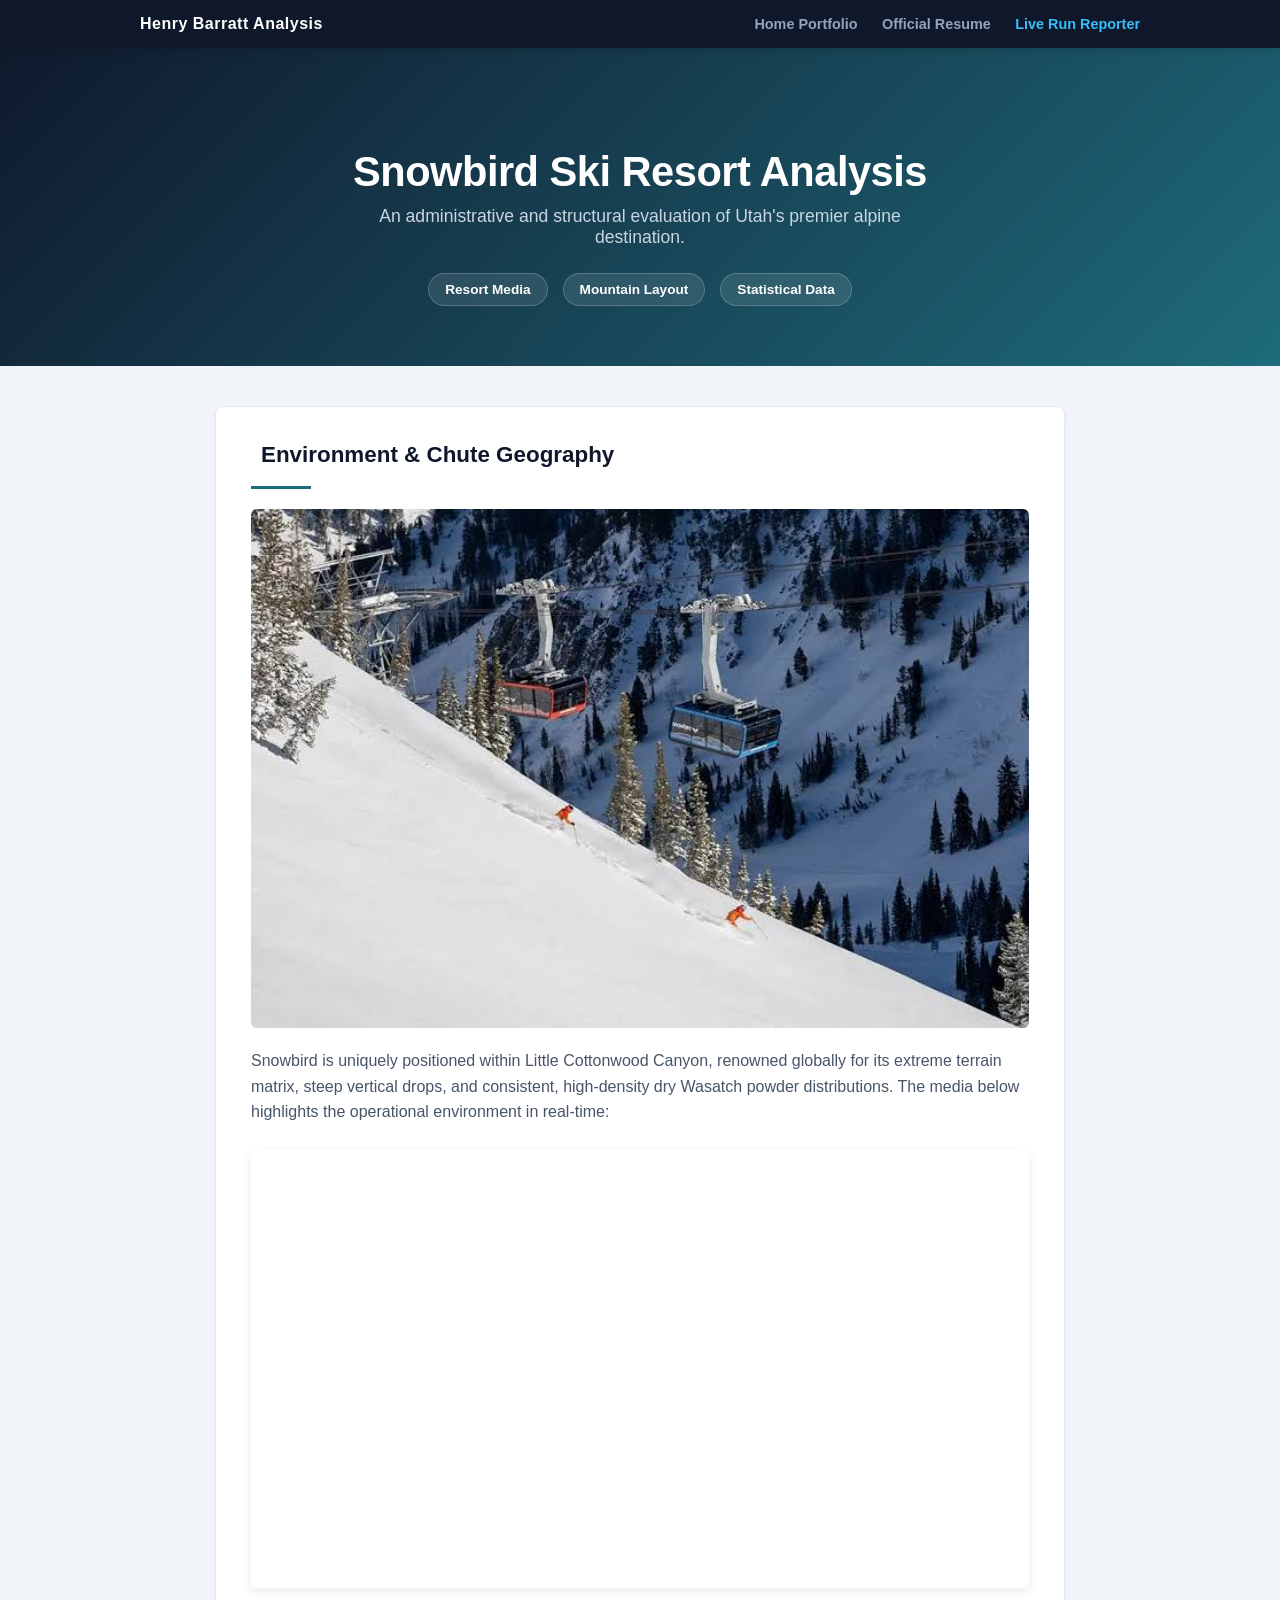
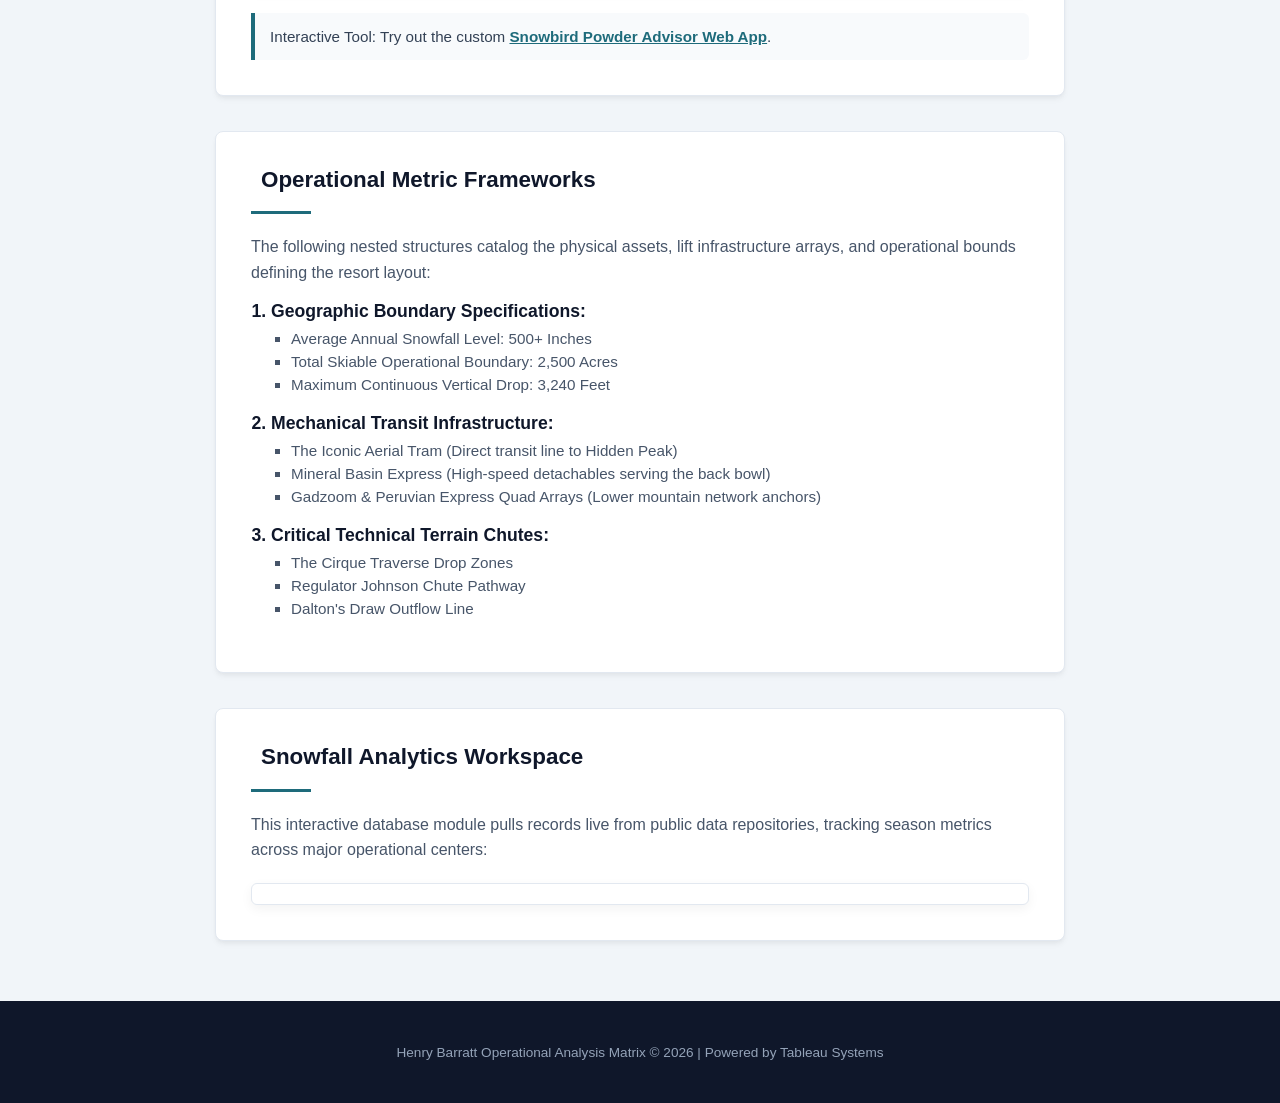
<file: scratch.html>
<!DOCTYPE html>
<html lang="en">
<head>
    <meta charset="UTF-8">
    <meta name="viewport" content="width=device-width, initial-scale=1.0">
    <title>Snowbird Analysis Page - Henry Barratt</title>
    <link rel="stylesheet" href="scratch-style.css">
</head>
<body>

    <nav class="scratch-nav">
        <div class="nav-container">
            <span class="nav-brand">Henry Barratt Analysis</span>
            <div class="nav-links">
                <a href="index.html">Home Portfolio</a>
                <a href="Resume.html">Official Resume</a>
                <a href="app.html" style="color: #38bdf8;">Live Run Reporter</a>
            </div>
        </div>
    </nav>

    <header class="scratch-header">
        <div class="header-overlay">
            <h1>Snowbird Ski Resort Analysis</h1>
            <p>An administrative and structural evaluation of Utah's premier alpine destination.</p>
            
            <div class="anchor-menu">
                <a href="#media-section">Resort Media</a>
                <a href="#stats-section">Mountain Layout</a>
                <a href="#data-section">Statistical Data</a>
            </div>
        </div>
    </header>

    <main class="main-wrapper">

        <div id="media-section" class="box-container shadow-card">
            <h2><i class="fas fa-camera"></i> Environment & Chute Geography</h2>
            <hr class="accent-line">
            
            <img src="assets/img/snowbird.jpg" alt="Snowy Mountains" class="scratch-img text-shadow">
            
            <p class="content-text">Snowbird is uniquely positioned within Little Cottonwood Canyon, renowned globally for its extreme terrain matrix, steep vertical drops, and consistent, high-density dry Wasatch powder distributions. The media below highlights the operational environment in real-time:</p>
            
            <div class="video-wrapper">
                <iframe 
                    src="https://www.youtube.com/embed/S_8qMv_1n-o" 
                    title="Snowbird Skiing Video" 
                    allow="accelerometer; autoplay; clipboard-write; encrypted-media; gyroscope; picture-in-picture" 
                    allowfullscreen>
                </iframe>
            </div>
            
            <div class="app-cta">
                <span>Interactive Tool:</span> Try out the custom <a href="app.html">Snowbird Powder Advisor Web App</a>.
            </div>
        </div>

        <div id="stats-section" class="box-container shadow-card">
            <h2><i class="fas fa-list-ol"></i> Operational Metric Frameworks</h2>
            <hr class="accent-line">
            <p class="content-text">The following nested structures catalog the physical assets, lift infrastructure arrays, and operational bounds defining the resort layout:</p>
            
            <ol class="custom-ol">
                <li><strong>Geographic Boundary Specifications:</strong>
                    <ul class="custom-ul">
                        <li>Average Annual Snowfall Level: 500+ Inches</li>
                        <li>Total Skiable Operational Boundary: 2,500 Acres</li>
                        <li>Maximum Continuous Vertical Drop: 3,240 Feet</li>
                    </ul>
                </li>
                <li><strong>Mechanical Transit Infrastructure:</strong>
                    <ul class="custom-ul">
                        <li>The Iconic Aerial Tram (Direct transit line to Hidden Peak)</li>
                        <li>Mineral Basin Express (High-speed detachables serving the back bowl)</li>
                        <li>Gadzoom & Peruvian Express Quad Arrays (Lower mountain network anchors)</li>
                    </ul>
                </li>
                <li><strong>Critical Technical Terrain Chutes:</strong>
                    <ul class="custom-ul">
                        <li>The Cirque Traverse Drop Zones</li>
                        <li>Regulator Johnson Chute Pathway</li>
                        <li>Dalton's Draw Outflow Line</li>
                    </ul>
                </li>
            </ol>
        </div>

        <div id="data-section" class="box-container shadow-card">
            <h2><i class="fas fa-chart-bar"></i> Snowfall Analytics Workspace</h2>
            <hr class="accent-line">
            <p class="content-text">This interactive database module pulls records live from public data repositories, tracking season metrics across major operational centers:</p>
            
            <div class="tableau-wrapper" style="padding: 10px; background-color: #ffffff;">
                <div class='tableauPlaceholder' id='viz1781308153225' style='position: relative; width: 100%; margin: 0 auto;'>
                    <noscript>
                        <a href='#'>
                            <img alt='Snowbird Stats ' src='https:&#47;&#47;public.tableau.com&#47;static&#47;images&#47;Sn&#47;SnowbirdStatsDashboard&#47;SnowbirdStats&#47;1_rss.png' style='border: none' />
                        </a>
                    </noscript>
                    <object class='tableauViz' style='display:none;'>
                        <param name='host_url' value='https%3A%2F%2Fpublic.tableau.com%2F' /> 
                        <param name='embed_code_version' value='3' /> 
                        <param name='site_root' value='' />
                        <param name='name' value='SnowbirdStatsDashboard&#47;SnowbirdStats' />
                        <param name='tabs' value='no' />
                        <param name='toolbar' value='yes' />
                        <param name='static_image' value='https:&#47;&#47;public.tableau.com&#47;static&#47;images&#47;Sn&#47;SnowbirdStatsDashboard&#47;SnowbirdStats&#47;1.png' /> 
                        <param name='animate_transition' value='yes' />
                        <param name='display_static_image' value='yes' />
                        <param name='display_spinner' value='yes' />
                        <param name='display_overlay' value='yes' />
                        <param name='display_count' value='yes' />
                        <param name='language' value='en-US' />
                        <param name='filter' value='publish=yes' />
                    </object>
                </div>                
                <script type='text/javascript'>                    
                    var divElement = document.getElementById('viz1781308153225');                    
                    var vizElement = divElement.getElementsByTagName('object')[0];                    
                    if ( divElement.offsetWidth > 800 ) { 
                        vizElement.style.minWidth='420px';vizElement.style.maxWidth='650px';vizElement.style.width='100%';vizElement.style.minHeight='587px';vizElement.style.maxHeight='887px';vizElement.style.height=(divElement.offsetWidth*0.75)+'px';
                    } else if ( divElement.offsetWidth > 500 ) { 
                        vizElement.style.minWidth='420px';vizElement.style.maxWidth='650px';vizElement.style.width='100%';vizElement.style.minHeight='587px';vizElement.style.maxHeight='887px';vizElement.style.height=(divElement.offsetWidth*0.75)+'px';
                    } else { 
                        vizElement.style.width='100%';vizElement.style.height='1377px';
                    }                     
                    var scriptElement = document.createElement('script');                    
                    scriptElement.src = 'https://public.tableau.com/javascripts/api/viz_v1.js';                    
                    vizElement.parentNode.insertBefore(scriptElement, vizElement);                
                </script>
            </div>
        </div>
        
    </main>

    <footer class="scratch-footer">
        <p>Henry Barratt Operational Analysis Matrix &copy; 2026 | Powered by Tableau Systems</p>
    </footer>

</body>
</html>
</file>
<file: scratch-style.css>
/* CSS COMMENT: Modern Redesigned External Stylesheet for the Snowbird Analysis Page */

/* Core Layout Design & Typography Overrides */
body {
    background-color: #f1f5f9; /* Soft modern neutral gray background */
    font-family: 'Segoe UI', Tahoma, Geneva, Verdana, sans-serif; /* Clean modern font */
    margin: 0;
    padding: 0;
    color: #1e293b;
}

/* FIXED POSITIONING: Modern fixed, shadow-anchored navigation bar top element */
.scratch-nav {
    position: fixed;
    top: 0;
    left: 0;
    width: 100%;
    background-color: #0f172a; /* Ultra-dark sleek navy slate */
    box-shadow: 0 2px 10px rgba(0, 0, 0, 0.15);
    z-index: 1000;
}

.nav-container {
    max-width: 1000px;
    margin: 0 auto;
    display: flex;
    justify-content: space-between;
    align-items: center;
    padding: 15px 20px;
}

.nav-brand {
    color: #ffffff;
    font-weight: 700;
    letter-spacing: 0.5px;
}

.nav-links a {
    color: #94a3b8;
    text-decoration: none;
    margin-left: 20px;
    font-weight: 600;
    font-size: 0.9rem;
    transition: color 0.2s ease;
}

/* LINK STATE HOVER: Interactive hover transition effects */
.nav-links a:hover {
    color: #38bdf8; /* Vibrant light blue focal point accent */
}

/* Hero Header Block Styling Container */
.scratch-header {
    background-color: #1e293b;
    background-image: linear-gradient(135deg, #0f172a 0%, #1e6b7b 100%); /* Elegant gradient fill */
    color: #ffffff;
    text-align: center;
    padding: 120px 20px 60px 20px; /* Generous spacing for layout breathability */
}

.scratch-header h1 {
    font-size: 2.6rem;
    font-weight: 700;
    margin-bottom: 10px;
    letter-spacing: -0.5px;
}

.scratch-header p {
    font-size: 1.1rem;
    color: #cbd5e1;
    max-width: 600px;
    margin: 0 auto 25px auto;
}

/* Anchor Menu Button Layout links */
.anchor-menu {
    display: flex;
    justify-content: center;
    gap: 15px;
}

.anchor-menu a {
    background-color: rgba(255, 255, 255, 0.1);
    color: #ffffff;
    padding: 8px 16px;
    text-decoration: none;
    border-radius: 20px;
    font-size: 0.85rem;
    font-weight: 600;
    transition: all 0.2s ease;
    border: 1px solid rgba(255, 255, 255, 0.2);
}

.anchor-menu a:hover {
    background-color: #38bdf8;
    color: #0f172a;
    border-color: #38bdf8;
}

/* Content Container Structural Layout Framework */
.main-wrapper {
    max-width: 850px;
    margin: 40px auto;
    padding: 0 20px;
}

/* Distinct positioning divs for our content sections */
.box-container {
    background-color: #ffffff;
    padding: 35px;
    margin-bottom: 35px;
    border-radius: 8px;
    border: 1px solid #e2e8f0;
}

/* Shadow drop effect custom class */
.shadow-card {
    box-shadow: 0 4px 6px -1px rgba(0, 0, 0, 0.05), 0 2px 4px -1px rgba(0, 0, 0, 0.03);
}

.box-container h2 {
    font-size: 1.4rem;
    color: #0f172a;
    margin-top: 0;
    display: flex;
    align-items: center;
    gap: 10px;
}

.accent-line {
    border: none;
    height: 3px;
    background-color: #1e6b7b; /* Teal structural separator */
    width: 60px;
    margin: 12px 0 20px 0;
}

.content-text {
    line-height: 1.6;
    color: #475569;
    font-size: 1rem;
}

/* Clean, crisp responsive image parameters */
.scratch-img {
    display: block;
    width: 100%;
    height: auto;
    border-radius: 6px;
    margin: 20px 0;
}

/* Video Frame Positioning wrapper div */
.video-wrapper {
    position: relative;
    padding-bottom: 56.25%; /* Perfect 16:9 widescreen ratio padding */
    height: 0;
    overflow: hidden;
    border-radius: 6px;
    margin: 25px 0;
    box-shadow: 0 4px 12px rgba(0,0,0,0.08);
}

.video-wrapper iframe {
    position: absolute;
    top: 0;
    left: 0;
    width: 100%;
    height: 100%;
    border: none;
}

/* Nested lists formatting layouts */
.custom-ol {
    padding-left: 20px;
    color: #0f172a;
    font-weight: 600;
}

.custom-ol > li {
    margin-bottom: 20px;
    font-size: 1.1rem;
}

.custom-ul {
    list-style-type: square;
    padding-left: 20px;
    margin-top: 8px;
    color: #475569;
    font-weight: 400;
}

.custom-ul li {
    margin-bottom: 6px;
    font-size: 0.95rem;
}

/* Tableau wrapper frame constraints block */
.tableau-wrapper {
    margin-top: 20px;
    border-radius: 6px;
    overflow: hidden;
    border: 1px solid #e2e8f0;
    box-shadow: 0 4px 12px rgba(0,0,0,0.05);
}

/* Call to Action layout styling for web app pointer */
.app-cta {
    background-color: #f8fafc;
    border-left: 4px solid #1e6b7b;
    padding: 15px;
    border-radius: 0 6px 6px 0;
    font-size: 0.95rem;
    color: #334155;
}

.app-cta a {
    color: #1e6b7b;
    text-decoration: underline;
    font-weight: 600;
}

.app-cta a:hover {
    color: #144953;
}

/* Sleek page footer layout elements */
.scratch-footer {
    text-align: center;
    padding: 30px 20px;
    background-color: #0f172a;
    color: #94a3b8;
    font-size: 0.85rem;
    margin-top: 60px;
}
</file>
